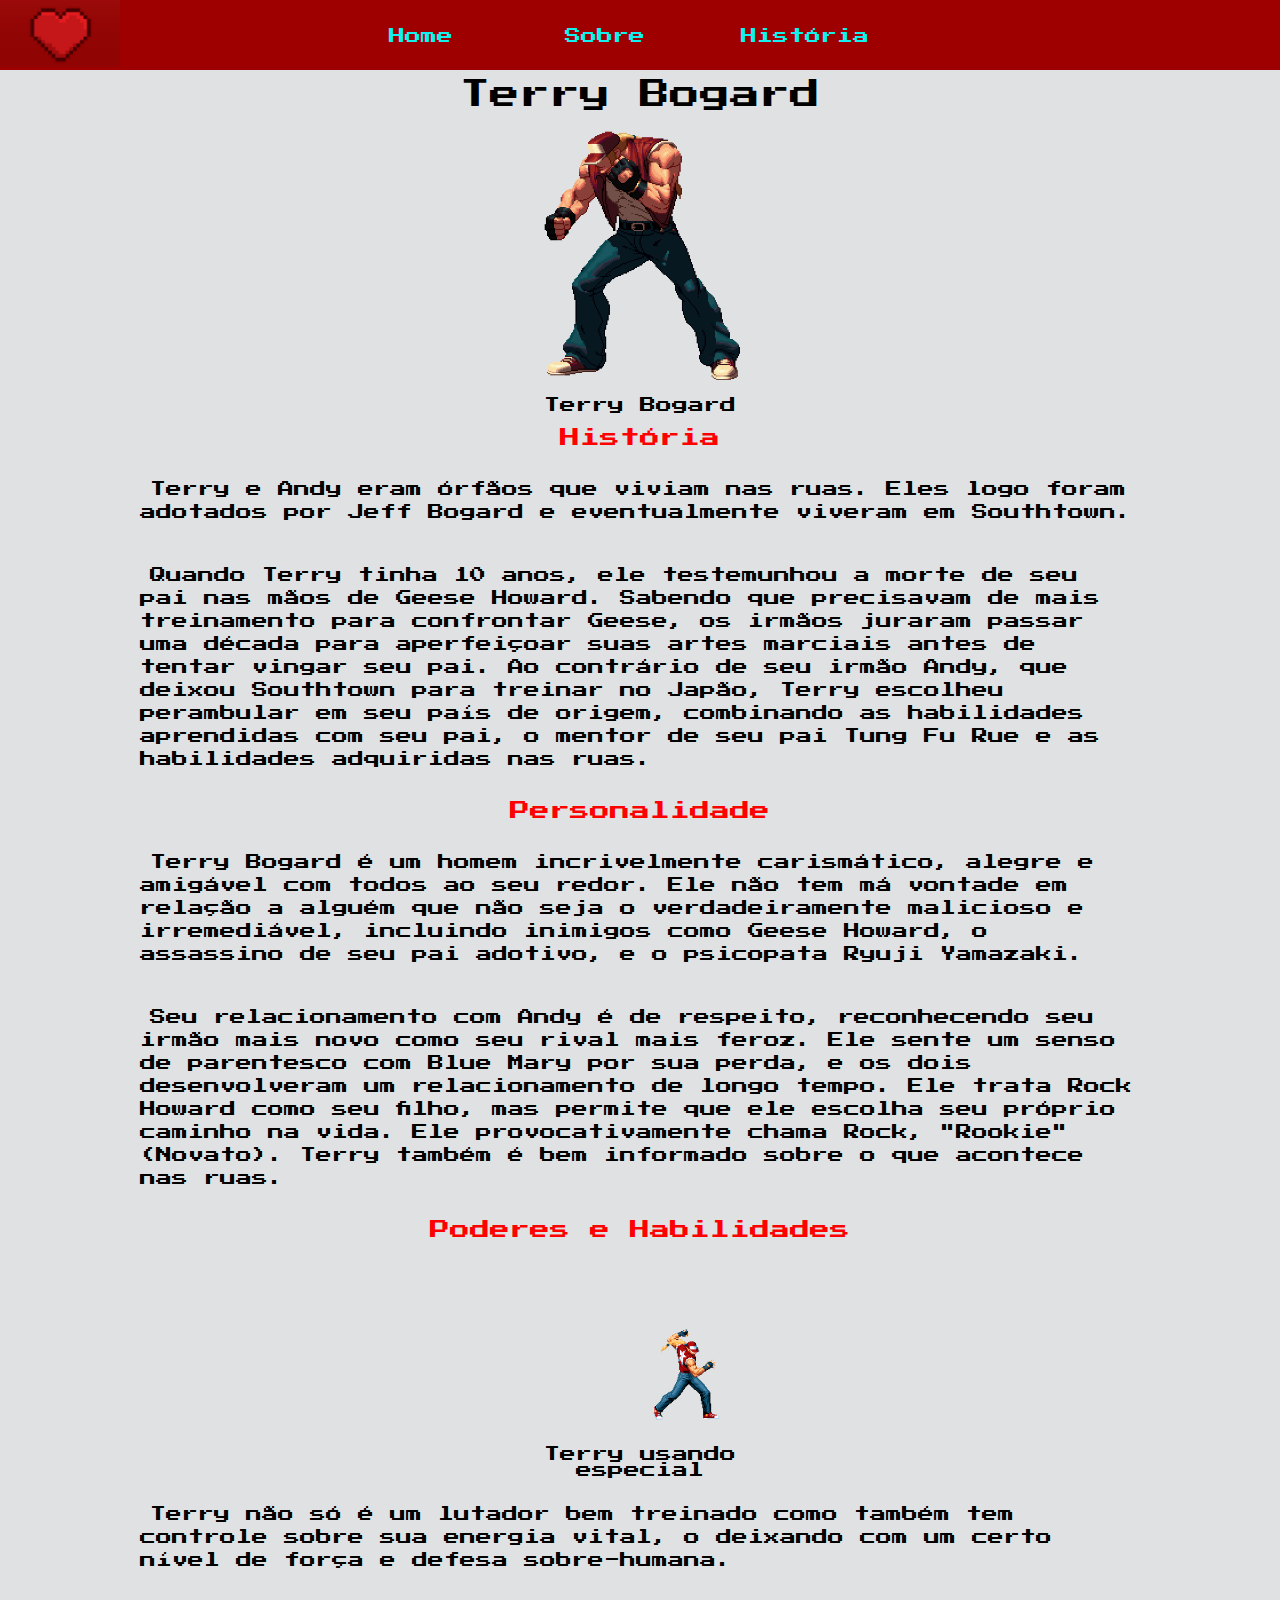
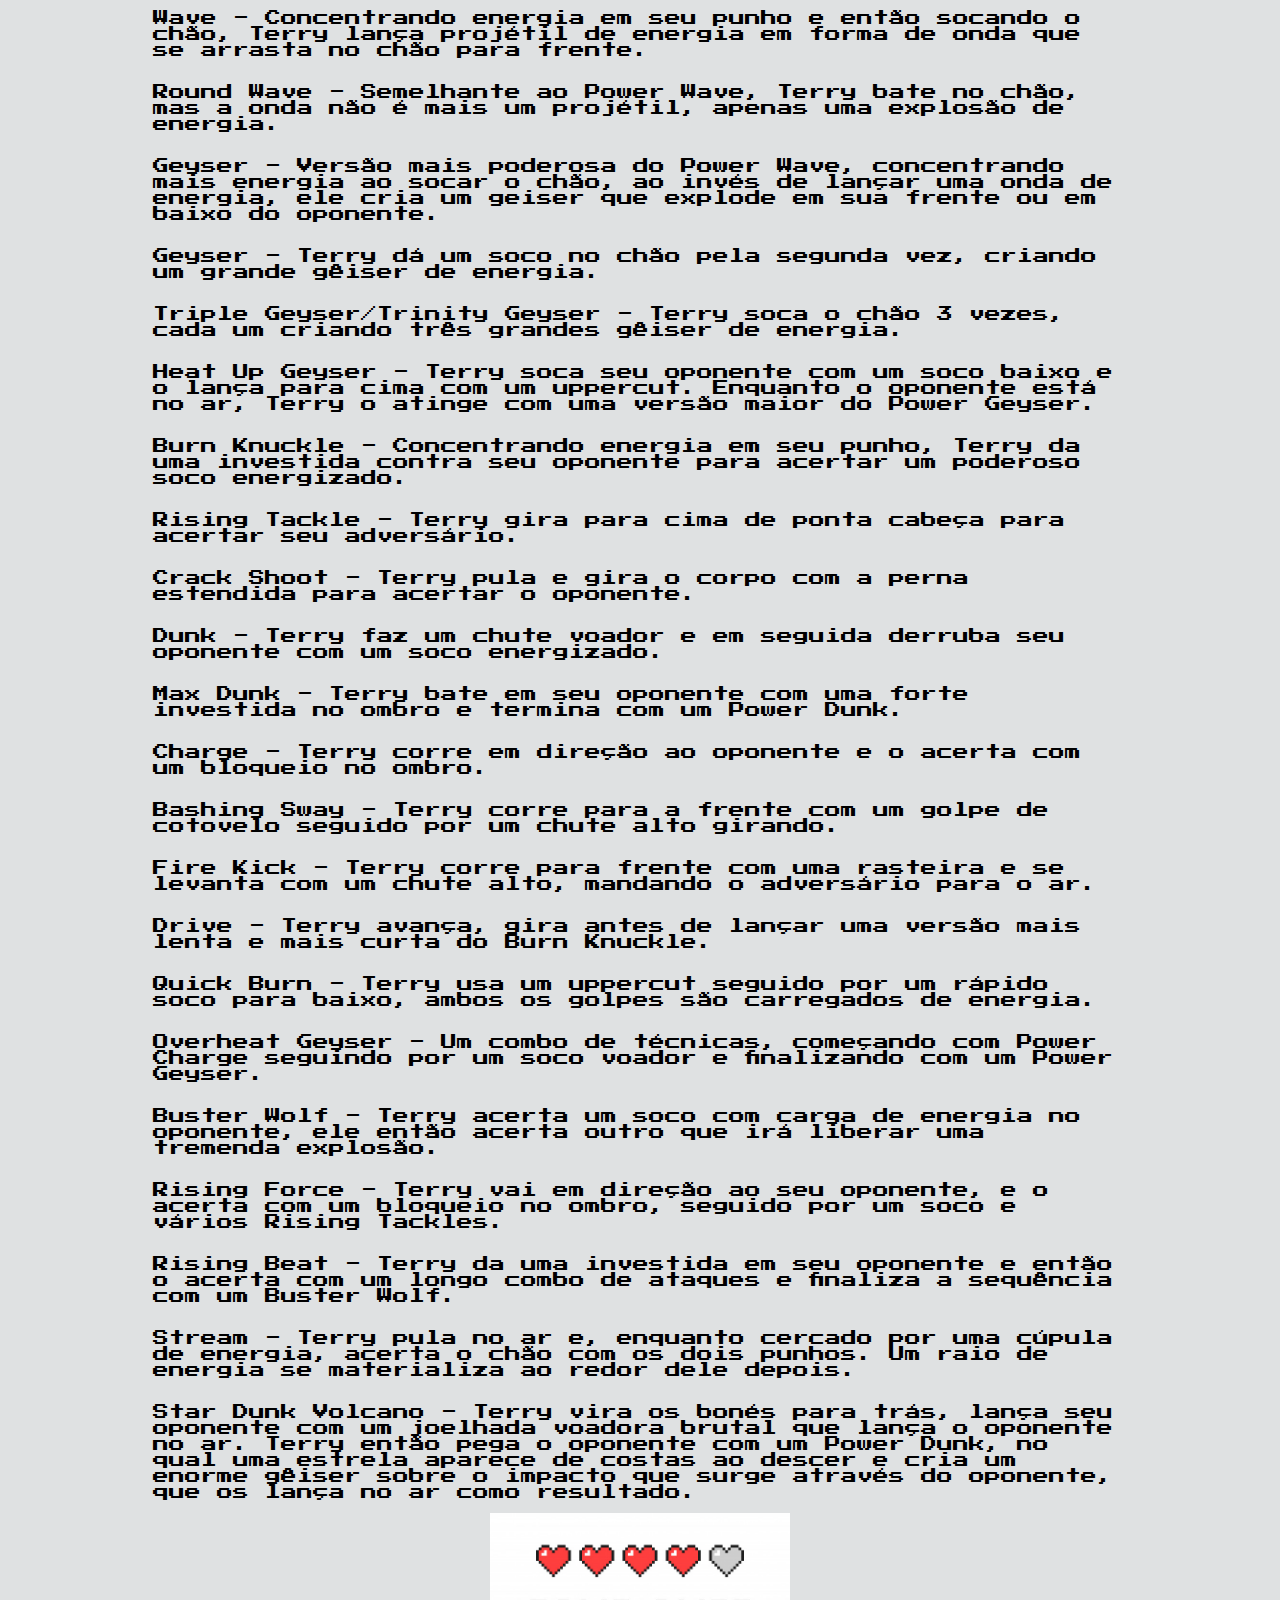
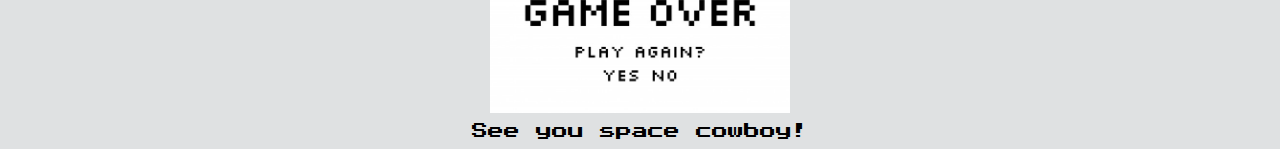
<file: html/index.html>
<!DOCTYPE html>
<html lang="pt-BR">
<head>
    <meta charset="UTF-8">
    <link rel="stylesheet" href="../css/reset.css">
    <link rel="stylesheet" href="../css/style.css">
    <link href="https://fonts.googleapis.com/css2?family=Press+Start+2P&display=swap" rel="stylesheet">
    <meta name="viewport" content="width=device-width, initial-scale=1.0">
    <title>Terry Bogard</title>
</head>
<body>
    
    <div id="full-header">
        <header>
         <!--<a href="#" class="logo">--> 
               <!--coiso-->
            <!--</a>-->
            <nav>
                <img src="../image/logo.jpg" alt="Logo do site"> 
                <ul>
                    <li class="menu">
                        <a href="#">Home</a>
                    </li>
                    <li class="menu">
                        <a href="#">Sobre</a>
                    </li>
                    <li class="menu">
                        <a href="#">História</a>
                    </li>
                </ul>
            </nav>
        </header>
    </div>


    <h1>Terry Bogard</h1>

    <figure>
        <img src="../image/terry.gif" alt="Imagem Terry Bogard">
        <figcaption>Terry Bogard</figcaption>
    </figure>


    <h2>História</h2>
    <p>Terry e Andy eram órfãos que viviam nas ruas. Eles logo foram adotados por Jeff Bogard e eventualmente viveram em Southtown.</p>
    <p>Quando Terry tinha 10 anos, ele testemunhou a morte de seu pai nas mãos de Geese Howard. 
    Sabendo que precisavam de mais treinamento para confrontar Geese, os irmãos juraram passar uma década para aperfeiçoar suas artes marciais antes de tentar vingar seu pai. 
    Ao contrário de seu irmão Andy, que deixou Southtown para treinar no Japão, 
    Terry escolheu perambular em seu país de origem, combinando as habilidades aprendidas com 
    seu pai, o mentor de seu pai Tung Fu Rue e as habilidades adquiridas nas ruas.
    </p>

    <h2>Personalidade</h2>
    <p>Terry Bogard é um homem incrivelmente carismático, alegre e amigável com todos ao seu redor. Ele não tem má vontade em relação a alguém que não seja o verdadeiramente malicioso e irremediável, incluindo inimigos como Geese Howard, o assassino de seu pai adotivo, e o psicopata Ryuji Yamazaki.</p>
    <p>Seu relacionamento com Andy é de respeito, reconhecendo seu irmão mais novo como seu rival mais feroz. Ele sente um senso de parentesco com Blue Mary por sua perda, e os dois desenvolveram um relacionamento de longo tempo. Ele trata Rock Howard como seu filho, mas permite que ele escolha seu próprio caminho na vida. Ele provocativamente chama Rock, "Rookie" (Novato). Terry também é bem informado sobre o que acontece nas ruas.</p>

    <h2>Poderes e Habilidades</h2>
    <figure>
        <img src="../image/terry-special.jpg" alt="Terry usando poder">
        <figcaption>Terry usando especial</figcaption>
    </figure>
    <p>Terry não só é um lutador bem treinado como também tem controle sobre sua energia vital, o deixando com um certo nível de força e defesa sobre-humana.</p>
    

    <div>
        <ul class="teste">
            <li>Wave - Concentrando energia em seu punho e então socando o chão, Terry lança projétil de energia em forma de onda que se arrasta no chão para frente.</li>
            <li>Round Wave - Semelhante ao Power Wave, Terry bate no chão, mas a onda não é mais um projétil, apenas uma explosão de energia.</li>
            <li>Geyser - Versão mais poderosa do Power Wave, concentrando mais energia ao socar o chão, ao invés de lançar uma onda de energia, ele cria um geiser que explode em sua frente ou em baixo do oponente.
            <li>Geyser - Terry dá um soco no chão pela segunda vez, criando um grande gêiser de energia.</li>
            <li>Triple Geyser/Trinity Geyser - Terry soca o chão 3 vezes, cada um criando três grandes gêiser de energia.</li>
            <li>Heat Up Geyser - Terry soca seu oponente com um soco baixo e o lança para cima com um uppercut. Enquanto o oponente está no ar, Terry o atinge com uma versão maior do Power Geyser.</li>
            <li>Burn Knuckle - Concentrando energia em seu punho, Terry da uma investida contra seu oponente para acertar um poderoso soco energizado.</li>
            <li>Rising Tackle - Terry gira para cima de ponta cabeça para acertar seu adversário.</li>
            <li>Crack Shoot - Terry pula e gira o corpo com a perna estendida para acertar o oponente.</li>
            <li>Dunk - Terry faz um chute voador e em seguida derruba seu oponente com um soco energizado.</li>
            <li>Max Dunk - Terry bate em seu oponente com uma forte investida no ombro e termina com um Power Dunk.</li>
            <li>Charge - Terry corre em direção ao oponente e o acerta com um bloqueio no ombro.</li>
            <li>Bashing Sway - Terry corre para a frente com um golpe de cotovelo seguido por um chute alto girando.</li>
            <li>Fire Kick - Terry corre para frente com uma rasteira e se levanta com um chute alto, mandando o adversário para o ar.</li>
            <li>Drive - Terry avança, gira antes de lançar uma versão mais lenta e mais curta do Burn Knuckle.</li>
            <li>Quick Burn - Terry usa um uppercut seguido por um rápido soco para baixo, ambos os golpes são carregados de energia.</li>
            <li>Overheat Geyser - Um combo de técnicas, começando com Power Charge seguindo por um soco voador e finalizando com um Power Geyser.</li>
            <li>Buster Wolf - Terry acerta um soco com carga de energia no oponente, ele então acerta outro que irá liberar uma tremenda explosão.</li>
            <li>Rising Force - Terry vai em direção ao seu oponente, e o acerta com um bloqueio no ombro, seguido por um soco e vários Rising Tackles.</li>
            <li>Rising Beat - Terry da uma investida em seu oponente e então o acerta com um longo combo de ataques e finaliza a sequência com um Buster Wolf.</li>
            <li>Stream - Terry pula no ar e, enquanto cercado por uma cúpula de energia, acerta o chão com os dois punhos. Um raio de energia se materializa ao redor dele depois.</li>
            <li>Star Dunk Volcano - Terry vira os bonés para trás, lança seu oponente com um joelhada voadora brutal que lança o oponente no ar. Terry então pega o oponente com um Power Dunk, no qual uma estrela aparece de costas ao descer e cria um enorme gêiser sobre o impacto que surge através do oponente, que os lança no ar como resultado.</li></li>
        </ul>
    </div>

    <footer>
        <img src="../image/game-over.jpg" alt="Game Over logo">
        <figcaption>See you space cowboy!</figcaption>
    </footer>
</body>
</html>
</file>
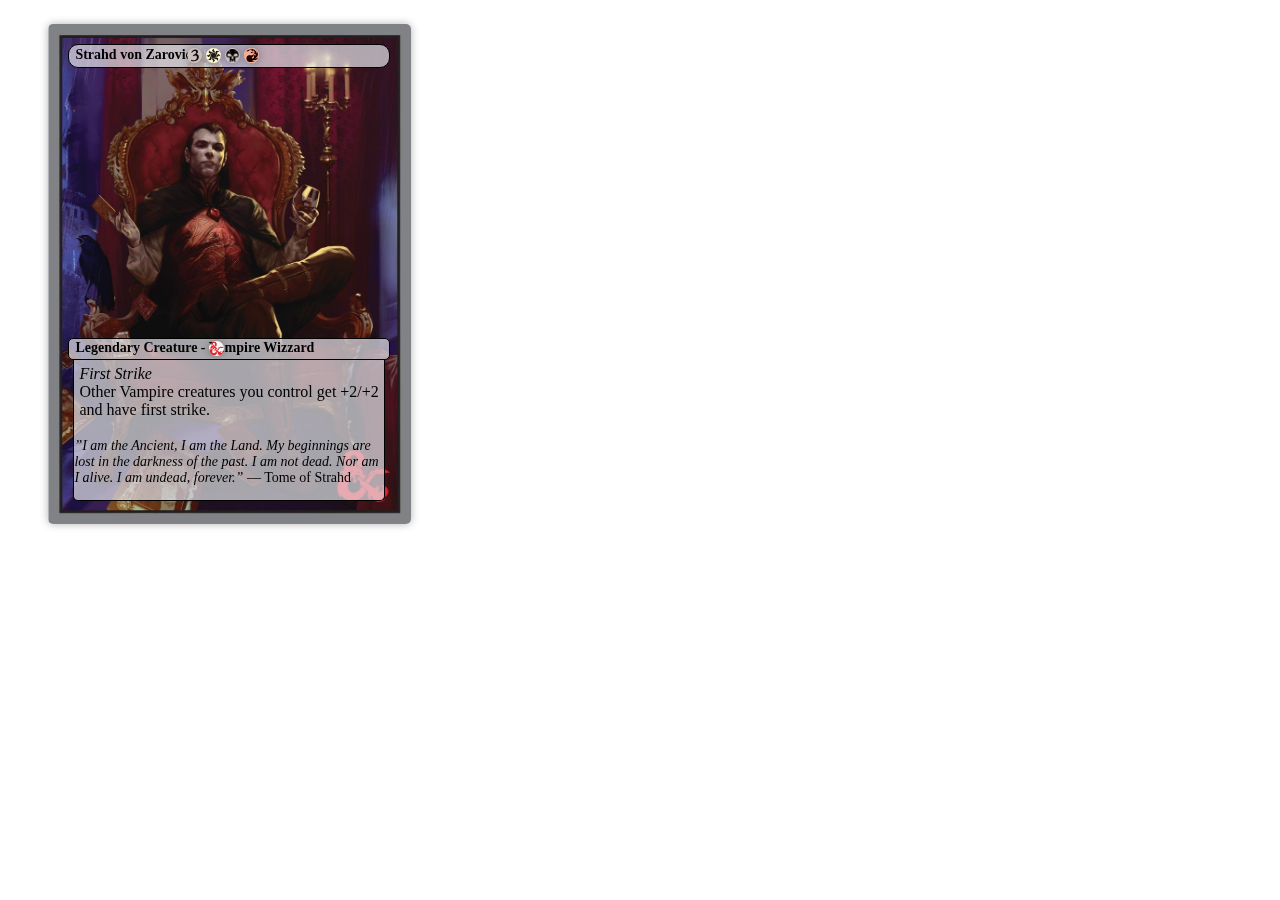
<file: html/mtg.html>
<!DOCTYPE html>
<html lang="pt-BR">
<head>
    <meta charset="UTF-8">
    <link rel="stylesheet" href="../css/mtg.css">
    <meta name="viewport" content="width=device-width, initial-scale=1.0">
    <title>Strahd</title>
</head>
<body>
    
    <!-- Site Background -->
    <main class="main-container">
        <!-- Background card -->
        <div class="flip">
        <section class="art-card">
            <figure>
                <img src="../image/strahd.jpg" alt="Stradh">
            </figure>

            <div class="name-card">

                <div class="mana">
                    <h1>Strahd von Zarovich</h1>
                    <img class="cost-mana" src="../image/cost.svg" alt="">
                    <img class="cost-mana ajust" src="../image/white-mana.png" alt="">
                    <img class="cost-mana" src="../image/black-mana.png" alt="">
                    <img class="cost-mana ajust" src="../image/red-mana.png" alt="">
                </div>
            </div>
            
            <div class="type">
                <p>Legendary Creature - Vampire Wizzard</p>
                <div class="edition">
                    <img src="../image/d&d.png" alt="Edição">
                </div>
            </div>

            <div class="skill">
                <ul>
                    <li><i>First Strike</i></li>
                    <li>Other Vampire creatures you control get +2/+2 and have first strike.</li>
                </ul>
                <p><i>”I am the Ancient, I am the Land. My beginnings are lost in the darkness of the past. I am not dead. Nor am I alive. I am undead, forever.”</i>
                    — Tome of Strahd</p>
            </div>
        </div>
        </section>

        <div class="flip">
            <section class="back-card">
                <img src="../image/back-magic.jpg" alt="back card">
            </section>
        </div>
    </main>

</body>
</html>
</file>
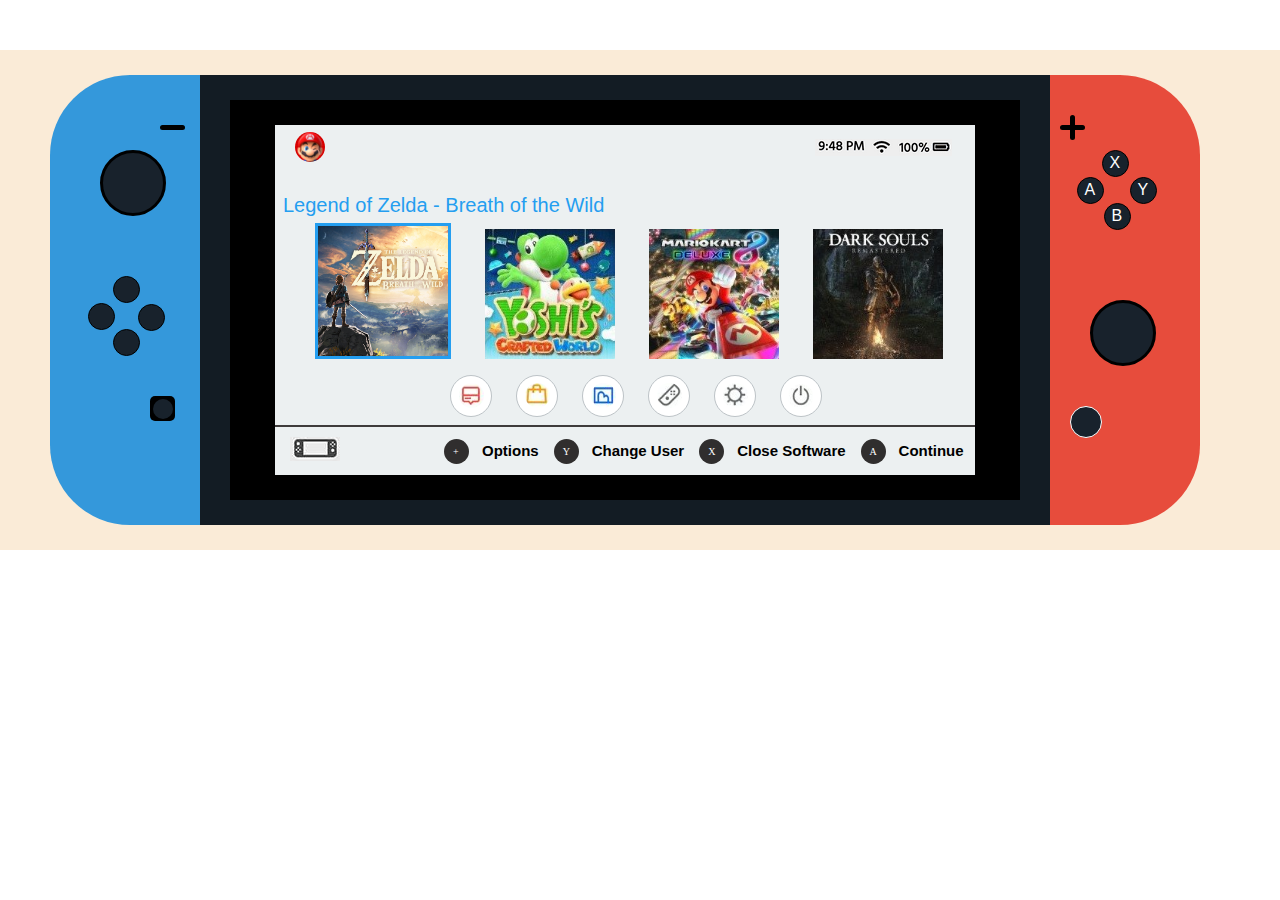
<file: html/switch.html>
<!DOCTYPE html>
<html lang="pt-BR">
<head>
    <meta charset="UTF-8">
    <link rel="stylesheet" href="../css/reset.css">
    <link rel="stylesheet" href="../css/switch.css">
    <meta name="viewport" content="width=device-width, initial-scale=1.0">
    <title>Switch</title>
</head>
<body>
    <!-- teste -->
    <main class="container-main">
        <section class="container-azul">
            <div class="select"></div>
            <div class="analogico"></div>
            <div class="digital">
                <div class="botao1"></div>
                <div class="botao2"></div>
                <div class="botao3"></div>
                <div class="botao4"></div>
            </div>
            <div class="share">
                <div class="share-circle"></div>
            </div>
        </section>
        <section class="container-preto">
            <div class="border-screen">
                <div class="screen">
                    <div class="user-icon">
                       <!-- Gambiarra --> <div class="time"></div>
                    </div>
                    <div class="game-name">
                        <p>Legend of Zelda - Breath of the Wild</p>
                    </div>
                    <div class="menu-game">
                        <div class="game1"><img src="../image/zelda-game.png" alt="Yoshi"></div>
                        <div class="game2"><img src="../image/yoshi-game.jpg" alt="Yoshi"></div>
                        <div class="game3"><img src="../image/mario-kart-game.jpg" alt="Yoshi"></div>
                        <div class="game4"><img src="../image/ds-game.jpg" alt="Yoshi"></div>
                    </div>
                    <div class="menu-social">
                        <div class="social1"><img src="../image/social1.PNG" alt="Social1"></div>
                        <div class="social2"><img src="../image/social2.PNG" alt="Social2"></div>
                        <div class="social3"><img src="../image/social3.PNG" alt="Social3"></div>
                        <div class="social4"><img src="../image/social4.PNG" alt="Social4"></div>
                        <div class="social5"><img src="../image/social5.PNG" alt="Social5"></div>
                        <div class="social6"><img src="../image/social6.PNG" alt="Social6"></div>
                    </div>
                    <div class="line"></div>
                    <div class="footer">
                        <div class="switch"><img src="../image/footer-switch.PNG" alt=""></div>
                        <div class="options">
                            <div class="button1"> 
                            <p>+</p>
                            </div>
                            <p class="descricao">Options</p>
                            <div class="button2">
                                <p>Y</p>
                             </div>
                             <p class="descricao">Change User</p>

                            <div class="button3">
                                <p>X</p>
                            </div>
                            <p class="descricao">Close Software</p>

                            <div class="button4">
                                <p>A</p>
                            </div>
                            <p class="descricao">Continue</p>

                        </div>
                    </div>

                </div>
                
            </div>
        </section>
        <section class="container-vermelho">
            <div class="start">
                <div class="start2"></div>
            </div>
            <div class="button">
                <div class="button-1"><p>X</p></div>
                <div class="button-2"><p>Y</p></div>
                <div class="button-3"><p>A</p></div>
                <div class="button-4"><p>B</p></div>
            </div>
            <div class="analogico"></div>
            <div class="home"></div>
        </section>
    </main>

</body>
</html>
</file>
<file: css/style.css>
body{
    display: block;
    width: auto;
    margin: 0 auto;
    font-family: 'Press Start 2P', cursive;

    background-color: rgb(223, 225, 226);
}

p, ul, li, h1, h2, a{
    font-family: 'Press Start 2P', cursive;
}

#full-header{
    width: 100%;
    background-color: #9e0000;
    height: 70px;
}

header{
    width: 100%;
}

header nav{

}

header nav img{
    display: block;
    width: 120px;
    background-color: teal;
    position: absolute; 
}

header nav ul{
    list-style: none;
    display: flex;
    justify-content: center;
    width: 50%;
    margin: 0 auto;
}

header nav ul li.menu{
    cursor: pointer;
    display: inline; 
    top: 15px;
    position: relative;
}

header nav ul li a{
    text-decoration: none;
    color: #14eeee;

    display: block;
    margin: 0 auto;
    width: 150px;
}

h1{
    display: block;
    width: 500px;

    margin: 0 auto;
    text-align: center;
    font-size: 30px;
    margin-top: 10px;
}

h2{
    display: block;
    width: 700px;

    text-align: center;
    margin: 15px auto;
    font-size: 20px;

    color: red;
}

p{
    display: block;
    width: 1000px;

    margin: 10px auto;
    padding: 15px;
    text-indent: 10px;
    line-height: 23px;
}

figure img{
    display: block;
    width: 200px;

    margin: 17px auto;

}

figure figcaption{
    display: block;
    width: 300px;
  
    margin: 0 auto;
    text-align: center;
}

ul li{
   padding: 13px; 
}

footer img{
    display: block;
    width: 300px;
    margin: 0 auto;
}

footer figcaption{
    text-align: center;
    margin: 0 auto;
    margin-top: 10px;
    margin-bottom: 10px;
}

div{
    width: 1000px;
    margin: 0 auto;
}
</file>
<file: css/mtg.css>
.main-container {
    min-width: 466px;
    position: relative;
}

.main-container > .art-card {
    display: block;
    width: 100%;
    margin: 0 auto;
    text-align: center;
}

.art-card > figure > img {
    height: 500px;
    border-radius: 5px;
}

.art-card > .name-card {
    display: inline;
}

.name-card > .mana {
    position: relative;
    top: -500px;
    width: 320px;
    height: 22px;
    margin: 0 auto;
    border-radius: 10px;
    border: 1px solid black;
    background-color: rgba(230,229,237, 0.7);
}

.mana > h1 {
    display: flex;
    margin-top: 0;
    margin-bottom: 0;
    padding-left: 6px;
    padding-top: 2px;
    font-size: 14px;
}

.name-card > .mana > .cost-mana {
    position: relative;
    width: 15px;
    height: 15px;
    top: -15px;
    left: 118px;
}

.mana > .ajust {
    border-radius: 50%;
}

.art-card > .type {
    position: relative;
    width: 320px;
    height: 20px;
    margin: 0 auto;
    top: -230px;
    border-radius: 5px;
    border: 1px solid black;
    background-color: rgba(230,229,237, 0.7);
}

.type > p {
    display: flex;
    top: -30px;
    margin: 0;
    padding-left: 6px;
    padding-top: 1px;
    font-size: 14px;
    font-weight: bold;
}

.type > .edition {
    position: relative;
    left: 140px;
    top: -15px;
}

.type > .edition img{
    width: 15px;
    height: 15px;
    border-radius: 50%;
}

.art-card > .skill {
    position: relative;
    width: 310px;
    height: 140px;
    margin: 0 auto;
    border-bottom: 1px solid black;
    border-right: 1px solid black;
    border-left: 1px solid black;
    border-radius: 0 0 5px 5px;
    top: -246px;
    background-color: rgba(230,229,237, 0.7);
}

.skill > ul {
    list-style: none;
    text-align: left;
    padding: 5px 0 3px 5px;
}

.skill > p {
    font-size: 14px;
}


/*  */
.art-card {
    height: 500px;
    perspective: 1000px;
}

.flip:hover .art-card {
    transform: rotateY(180deg);
} 

.main-container > .back-card {
    display: block;
    text-align: center;
}

.art-card {
    transition: transform 0.3s linear;
    transform-style: preserve-3d;
}

.art-card, .back-card {
    position: absolute;
    backface-visibility: hidden;
}

.back-card {
    transform: rotateY(180deg);
}

.art-card img, .back-card img {
    border-radius: 12px;
    box-shadow: 0 0 8px 0 rgba( 0, 0, 0, 0.3);
}
</file>
<file: css/switch.css>
/* teste */
body {
    position: relative;
    margin: 0 auto;
}

.container-main {
    width: 1500px;
    height: 500px;
    background-color: antiquewhite;
    margin: 0 auto;
    margin-top: 50px;
}

.container-azul {
    background-color: #3498db;
    width: 150px;
    height: 450px;
    position: relative;
    margin-left: 50px;
    top: 25px;
    border-radius: 80px 0 0 80px;

}

.container-azul .select {
    background-color: black;
    width: 25px;
    height: 5px;
    border-radius: 10px;
    position: relative;
    top: 50px;
    left: 110px;
    text-shadow: 10px 10px solid #2c3e50;
}

.container-azul .analogico {
    background-color: #18222c;
    width: 60px;
    height: 60px;
    border-radius: 50%;
    position: relative;
    top: 70px;
    left: 50px;
    border: 3px solid black;
}

.container-azul .digital {
    width: 100px;
    height: 100px;
    position: relative;
    top: 130px;
    left: 26px;
}

.container-azul .digital .botao1, .botao2, .botao3, .botao4 {
    background-color: #18222c;
    width: 25px;
    height: 25px;
    margin: 0 auto;
    border-radius: 50%;
    border: 1px solid black;
}

.botao2 {
    background-color: #18222c;
    position: relative;
    right: 25px;
}

.botao3 {
    background-color: #18222c;
    position: relative;
    left: 25px;
    top: -26px;
}

.botao4 {
    background-color: #18222c;
    position: relative;
    top: -28px;
}

.share {
    background-color: black;
    height: 25px;
    width: 25px;
    border-radius: 5px;
    position: relative;
    top: 150px;
    left: 100px;
}

.share .share-circle {
    background-color: #18222c;
    height: 20px;
    width: 20px;
    border-radius: 50%;
    position: relative;
    margin: 0 auto;
    top: 2.5px;
}

.container-preto {
    position: relative;
    background-color: #131c24;
    width: 850px;
    height: 450px;
    margin: 0 auto;
    top: -425px;
    right: 125px;
}

.container-preto .border-screen {
    background-color: black;
    width: 790px;
    height: 400px;
    position: relative;
    margin: 0 auto;
    top: 25px;  
}

.border-screen .screen {
    background-color: #ecf0f1;
    width: 700px;
    height: 350px;
    margin: 0 auto;
    position: relative;
    top: 25px;
}

.screen .user-icon {
    background-image: url(../image/user-mario2.png);
    width: 30px;
    height: 30px;
    border-radius: 50%;
    position: relative;
    top: 7px;
    left: 20px;
}

.screen .time {
    background-image: url(../image/time.PNG);
    background-repeat: no-repeat;
    width: 150px;
    height: 30px;
    position: relative;
    top: 7px;
    left: 520px;
}

.screen .game-name {
    font-size: 20px;
    color: #249ef0;
    position: relative;
    top: 40px;
    left: 8px;
    font-family: Arial, Helvetica, sans-serif;
}

.screen .menu-game {
    display: block;
    margin: 0 auto;
    width: 700px;
    height: 150px;
    position: relative;
    top: 15px;
    left: 10px;
}

.menu-game div {
    display: inline-block;
}

.menu-game img {
    width: 130px;
    height: 130px;
}

.menu-game .game1, .game2, .game3, .game4{
    position: relative;
    top: 33px;
    padding-left: 30px;
}

.game1 img {
    border: 3px solid #249ef0;
}

.menu-social {
    width: 650px;
    height: 80px;
    margin: 0 auto;
    position: relative;
    top: 30px;
}

.menu-social div {
    display: inline-block;
}

.menu-social .social1, .social2, .social3, .social4, .social5, .social6 {
    width: 40px;
    height: 40px;
    border-radius: 50%;
    background-color: white;
    position: relative;
    border: 1px solid #bdc3c7;
    top: 20px;
    left: 130px;
    margin-left: 20px;
}

.menu-social img {
    width: 25px;
    height: 25px;
    border-radius: 50%;
    position: relative;
    top: 7px;
    left: 8px;
}

.social5 img {
    left: 8px;
}

.social6 img {
    left: 7px;
    top: 8px;
}

.border-screen .line {
    width: 100%;
    height: 2px;
    background-color: rgb(63, 60, 60);
    position: relative;
    top: 20px;
}

.border-screen .footer {
    width: 100%;
    height: 40px;
    position: relative;
    top: 25px;
}

.footer div {
    display: inline-block;
}

.footer .switch {
    position: relative;
    top: 5px;
    left: 15px;
}

.footer .options {
    width: 600px;
    height: 50px;
    position: relative;
    top: 0px;
    left: 95px;
}

.options .button1, .button2, .button3, .button4 {
    width: 25px;
    height: 25px;
    border-radius: 50%;
    background-color: rgb(48, 46, 46);
    position: relative;
    color: white;
    margin-left: 20px;
    top: -9px;
    left: 0px;
}

.options p {
    position: relative;
    font-size: 10px;
    top: 8px;
    left: 9px;
}

.options .descricao {
    display: inline;
    color: black;
    font-size: 15px;
    font-weight: bold;
    font-family: Arial, Helvetica, sans-serif;
    position: relative;
    top: 0;
}

.container-vermelho {
    background-color: #e74c3c;
    width: 150px;
    height: 450px;
    position: relative;
    margin-left: 50px;
    left: 1000px;
    top: -875px;
    border-radius: 0 80px 80px 0;
}

.container-vermelho .start {
    background-color: black;
    width: 25px;
    height: 5px;
    border-radius: 10px;
    position: relative;
    top: 50px;
    left: 10px;
    text-shadow: 10px 10px solid #2c3e50;
}

.start .start2 {
    background-color: black;
    width: 5px;
    height: 25px;
    border-radius: 10px;
    position: relative;
    top: -10px;
    left: 10px;
    text-shadow: 10px 10px solid #2c3e50;
}

.container-vermelho .button {
    width: 150px;
    height: 150px;
    position: relative;
    top: 70px;
    left: 0px;
}

.button p {
    color: white;
    position: relative;
    top: 4px;
    left: 7px;
    font-family: Arial, Helvetica, sans-serif;
}

.container-vermelho .button-1, .button-2, .button-3, .button-4 {
    background-color: #18222c;
    width: 25px;
    height: 25px;
    margin: 0 auto;
    border-radius: 50%;
    border: 1px solid black;
}

.button-1 {
    position: relative;
    right: 10px;
}

.button-2 {
    position: relative;
    top: 0px;
    left: 18px;
}

.button-3 {
    position: relative;
    left: -35px;
    top: -27px;
}

.button-4 {
    position: relative;
    top: -28px;
    left: -8px;
}

.container-vermelho .analogico {
    background-color: #18222c;
    width: 60px;
    height: 60px;
    border-radius: 50%;
    position: relative;
    top: 70px;
    left: 40px;
    border: 3px solid black;
}

.container-vermelho .home {
    width: 30px;
    height: 30px;
    background-color: #18222c;
    border-radius: 50%;
    border: 1px solid white;
    position: relative;
    top: 110px;
    left: 20px;
}
</file>
